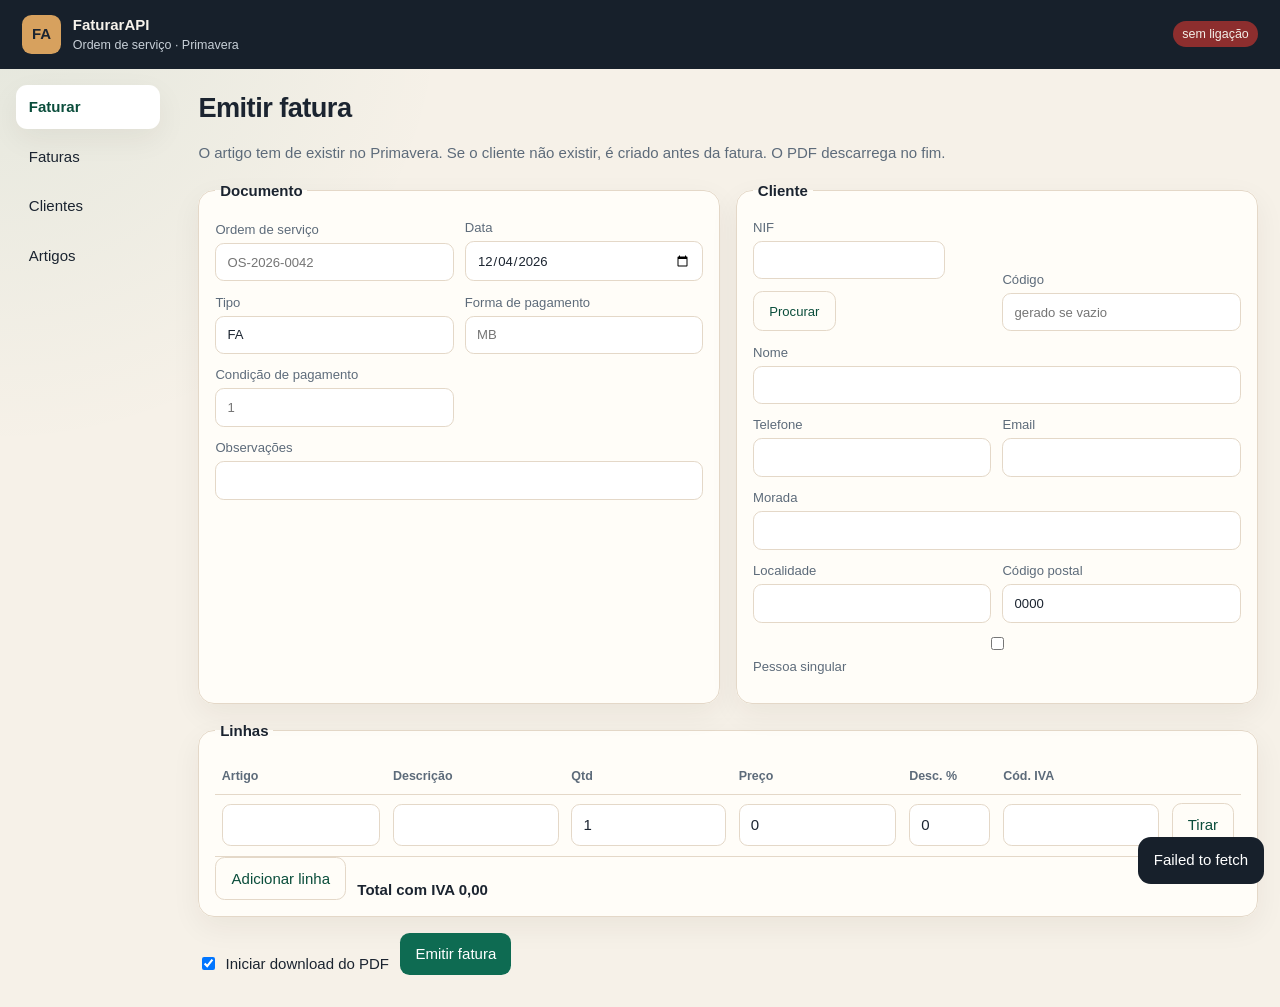
<file: index.html>
<!DOCTYPE html>
<html lang="pt">
<head>
  <meta charset="UTF-8" />
  <meta name="viewport" content="width=device-width, initial-scale=1" />
  <title>FaturarAPI</title>
  <!-- Estilos à parte. 样式单独放。 Styles live in their own file. -->
  <link rel="stylesheet" href="css/app.css" />
</head>
<body>
  <header class="topbar">
    <div class="brand">
      <span class="mark">FA</span>
      <div>
        <strong>FaturarAPI</strong>
        <small>Ordem de serviço · Primavera</small>
      </div>
    </div>
    <span id="estadoApi" class="pill">a ligar</span>
  </header>

  <div class="shell">
    <nav class="nav">
      <button type="button" class="nav-btn active" data-view="faturar">Faturar</button>
      <button type="button" class="nav-btn" data-view="faturas">Faturas</button>
      <button type="button" class="nav-btn" data-view="clientes">Clientes</button>
      <button type="button" class="nav-btn" data-view="artigos">Artigos</button>
    </nav>

    <main>
      <!-- Emitir fatura. 开票。 Issue an invoice. -->
      <section id="view-faturar" class="view active">
        <div class="page-head">
          <h1>Emitir fatura</h1>
          <p>O artigo tem de existir no Primavera. Se o cliente não existir, é criado antes da fatura. O PDF descarrega no fim.</p>
        </div>
        <form id="formFatura">
          <div class="grid-2">
            <fieldset>
              <legend>Documento</legend>
              <div class="fields">
                <label>Ordem de serviço
                  <input name="ordemServico" maxlength="80" placeholder="OS-2026-0042" />
                </label>
                <label>Data
                  <input name="data" type="date" />
                </label>
                <label>Tipo
                  <input name="tipoDoc" value="FA" required maxlength="5" />
                </label>
                <label>Forma de pagamento
                  <input name="modoPag" required maxlength="10" placeholder="MB" />
                </label>
                <label>Condição de pagamento
                  <input name="condicaoPagamento" required maxlength="5" placeholder="1" />
                </label>
                <label class="span-2">Observações
                  <input name="observacoes" />
                </label>
              </div>
            </fieldset>
            <fieldset>
              <legend>Cliente</legend>
              <div class="fields">
                <label>NIF
                  <span class="inline">
                    <input name="nif" required />
                    <button type="button" id="btnNif" class="btn ghost">Procurar</button>
                  </span>
                </label>
                <label>Código
                  <input name="codigo" maxlength="12" placeholder="gerado se vazio" />
                </label>
                <label class="span-2">Nome
                  <input name="nome" required />
                </label>
                <label>Telefone
                  <input name="telefone" />
                </label>
                <label>Email
                  <input name="email" type="email" />
                </label>
                <label class="span-2">Morada
                  <input name="morada" />
                </label>
                <label>Localidade
                  <input name="localidade" />
                </label>
                <label>Código postal
                  <input name="codigoPostal" value="0000" readonly />
                </label>
                <label class="check span-2">
                  <input name="pessoaSingular" type="checkbox" />
                  Pessoa singular
                </label>
                <p id="avisoCliente" class="hint span-2"></p>
              </div>
            </fieldset>
          </div>

          <fieldset>
            <legend>Linhas</legend>
            <div class="table-wrap">
              <table>
                <thead>
                  <tr>
                    <th>Artigo</th>
                    <th>Descrição</th>
                    <th>Qtd</th>
                    <th>Preço</th>
                    <th>Desc. %</th>
                    <th>Cód. IVA</th>
                    <th></th>
                  </tr>
                </thead>
                <tbody id="linhas"></tbody>
              </table>
            </div>
            <div class="row-actions">
              <button type="button" id="btnLinha" class="btn ghost">Adicionar linha</button>
              <strong id="totalEstimado">Total com IVA 0,00</strong>
            </div>
          </fieldset>

          <div class="submit-bar">
            <label class="check">
              <input id="iniciarDownload" type="checkbox" checked />
              Iniciar download do PDF
            </label>
            <button type="submit" class="btn" id="btnEmitir">Emitir fatura</button>
          </div>
        </form>
        <article id="resultadoFatura" class="result hidden">
          <h2></h2>
          <dl></dl>
        </article>
      </section>

      <!-- Lista de faturas. 发票列表。 Invoice list. -->
      <section id="view-faturas" class="view">
        <div class="page-head">
          <h1>Faturas</h1>
          <p>Consulte por NIF ou por intervalo de datas, abra o detalhe e volte a descarregar o PDF.</p>
        </div>
        <form id="formLista" class="filters">
          <label>Tipo
            <input name="tipoDoc" value="FA" required maxlength="5" />
          </label>
          <label>NIF
            <input name="nif" />
          </label>
          <label>Código
            <input name="codigo" />
          </label>
          <label>De
            <input name="dataInicio" type="date" />
          </label>
          <label>Até
            <input name="dataFim" type="date" />
          </label>
          <button type="submit" class="btn">Listar</button>
        </form>
        <div class="table-wrap">
          <table>
            <thead>
              <tr>
                <th>Referência</th>
                <th>Data</th>
                <th>Cliente</th>
                <th>OS</th>
                <th>Total</th>
                <th>Estado</th>
                <th></th>
              </tr>
            </thead>
            <tbody id="tabelaFaturas">
              <tr><td colspan="7" class="empty">Ainda sem consulta.</td></tr>
            </tbody>
          </table>
        </div>
        <article id="detalheFatura" class="result hidden">
          <h2></h2>
          <dl></dl>
        </article>
      </section>

      <!-- Clientes. 客户。 Customers. -->
      <section id="view-clientes" class="view">
        <div class="page-head">
          <h1>Clientes</h1>
          <p>Procure pelo NIF ou crie o cliente no Primavera antes de faturar.</p>
        </div>
        <form id="formProcuraCliente" class="filters">
          <label>NIF
            <input name="nif" />
          </label>
          <label>Código
            <input name="codigo" />
          </label>
          <button type="submit" class="btn">Procurar</button>
        </form>
        <article id="cartaoCliente" class="result hidden">
          <h2></h2>
          <dl></dl>
        </article>
        <form id="formNovoCliente" class="card">
          <h2>Novo cliente</h2>
          <div class="fields">
            <label>NIF
              <input name="nif" required />
            </label>
            <label>Código
              <input name="codigo" maxlength="12" />
            </label>
            <label class="span-2">Nome
              <input name="nome" required />
            </label>
            <label>Telefone
              <input name="telefone" />
            </label>
            <label>Email
              <input name="email" type="email" />
            </label>
            <label class="span-2">Morada
              <input name="morada" />
            </label>
            <label>Localidade
              <input name="localidade" />
            </label>
            <label>Forma de pagamento
              <input name="modoPag" required maxlength="10" placeholder="MB" />
            </label>
            <label>Condição de pagamento
              <input name="condicaoPagamento" required maxlength="5" placeholder="1" />
            </label>
            <label>Código postal
              <input name="codigoPostal" value="0000" readonly />
            </label>
          </div>
          <button type="submit" class="btn">Criar ou reutilizar</button>
        </form>
      </section>

      <!-- Artigos. 物料。 Articles. -->
      <section id="view-artigos" class="view">
        <div class="page-head">
          <h1>Artigos</h1>
          <p>Pesquise no Primavera e envie o artigo para a fatura em preparação.</p>
        </div>
        <form id="formArtigos" class="filters">
          <label class="grow">Pesquisa
            <input name="pesquisa" placeholder="código ou descrição" />
          </label>
          <button type="submit" class="btn">Pesquisar</button>
        </form>
        <div class="table-wrap">
          <table>
            <thead>
              <tr>
                <th>Código</th>
                <th>Descrição</th>
                <th>Unidade</th>
                <th>IVA</th>
                <th></th>
              </tr>
            </thead>
            <tbody id="tabelaArtigos">
              <tr><td colspan="5" class="empty">Pesquise um artigo.</td></tr>
            </tbody>
          </table>
        </div>
      </section>
    </main>
  </div>

  <div id="toast" class="toast" role="status"></div>

  <!--
    Modelos do ecrã. O script só copia e preenche.
    界面模板。脚本只负责复制和填写。
    Screen templates. The script only copies and fills them.
  -->
  <template id="tpl-linha">
    <tr>
      <td><input class="artigo" /></td>
      <td><input class="descricao" /></td>
      <td><input class="quantidade" type="number" min="0.001" step="0.001" value="1" required /></td>
      <td><input class="preco" type="number" min="0" step="0.01" value="0" required /></td>
      <td><input class="desconto" type="number" min="0" max="100" step="0.01" value="0" /></td>
      <td><input class="civa" maxlength="10" /></td>
      <td><button type="button" class="btn ghost remover">Tirar</button></td>
    </tr>
  </template>

  <template id="tpl-fatura">
    <tr>
      <td class="ref"></td>
      <td class="data"></td>
      <td class="cliente">
        <span class="nome"></span><br />
        <small class="nif"></small>
      </td>
      <td class="os"></td>
      <td class="total"></td>
      <td><span class="tag estado"></span></td>
      <td class="actions">
        <button type="button" class="btn ghost ver">Ver</button>
        <button type="button" class="btn ghost pdf">PDF</button>
        <button type="button" class="btn danger anular">Anular</button>
      </td>
    </tr>
  </template>

  <template id="tpl-artigo">
    <tr>
      <td class="codigo"></td>
      <td class="descricao"></td>
      <td class="unidade"></td>
      <td class="iva"></td>
      <td><button type="button" class="btn ghost usar">Usar na fatura</button></td>
    </tr>
  </template>

  <template id="tpl-par">
    <dt></dt>
    <dd></dd>
  </template>

  <!-- Comportamento à parte. 行为单独放。 Behaviour lives in its own files. -->
  <script src="js/api.js"></script>
  <script src="js/tela.js"></script>
  <script src="js/app.js"></script>
</body>
</html>
</file>
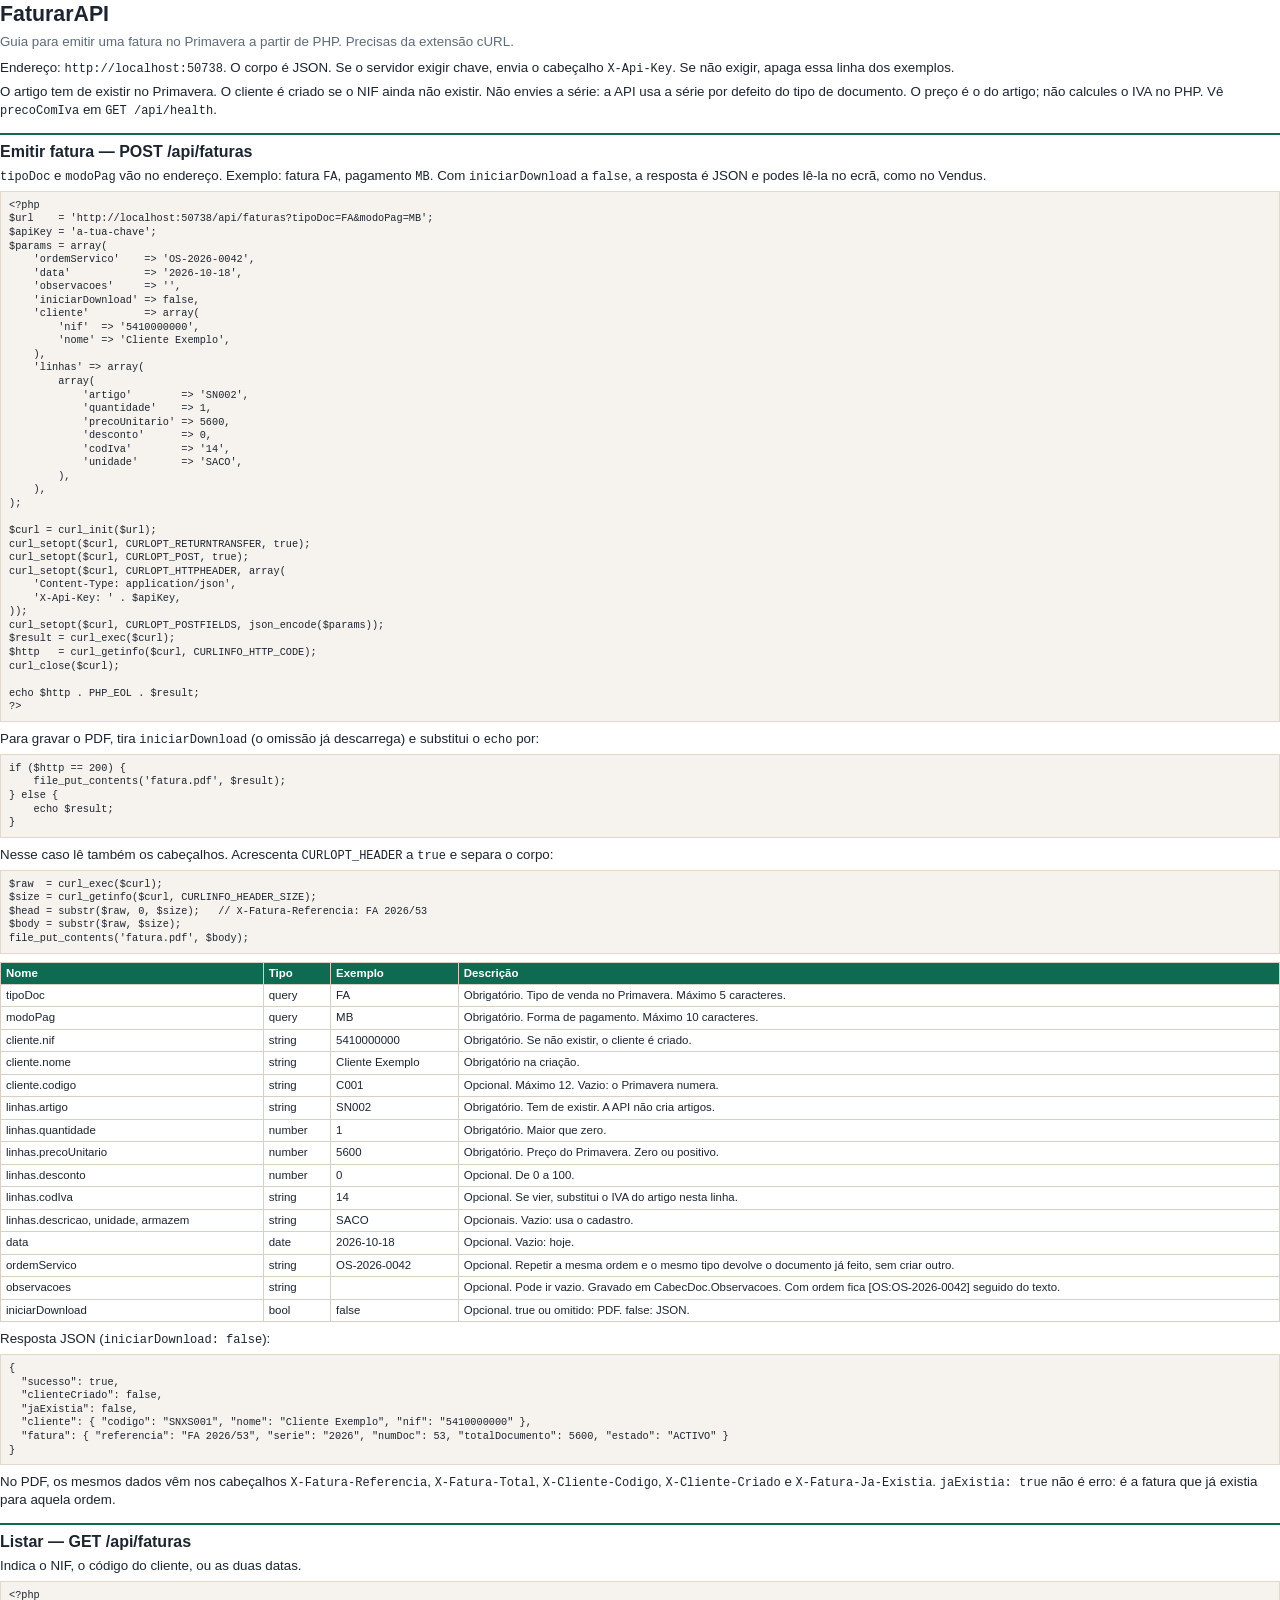
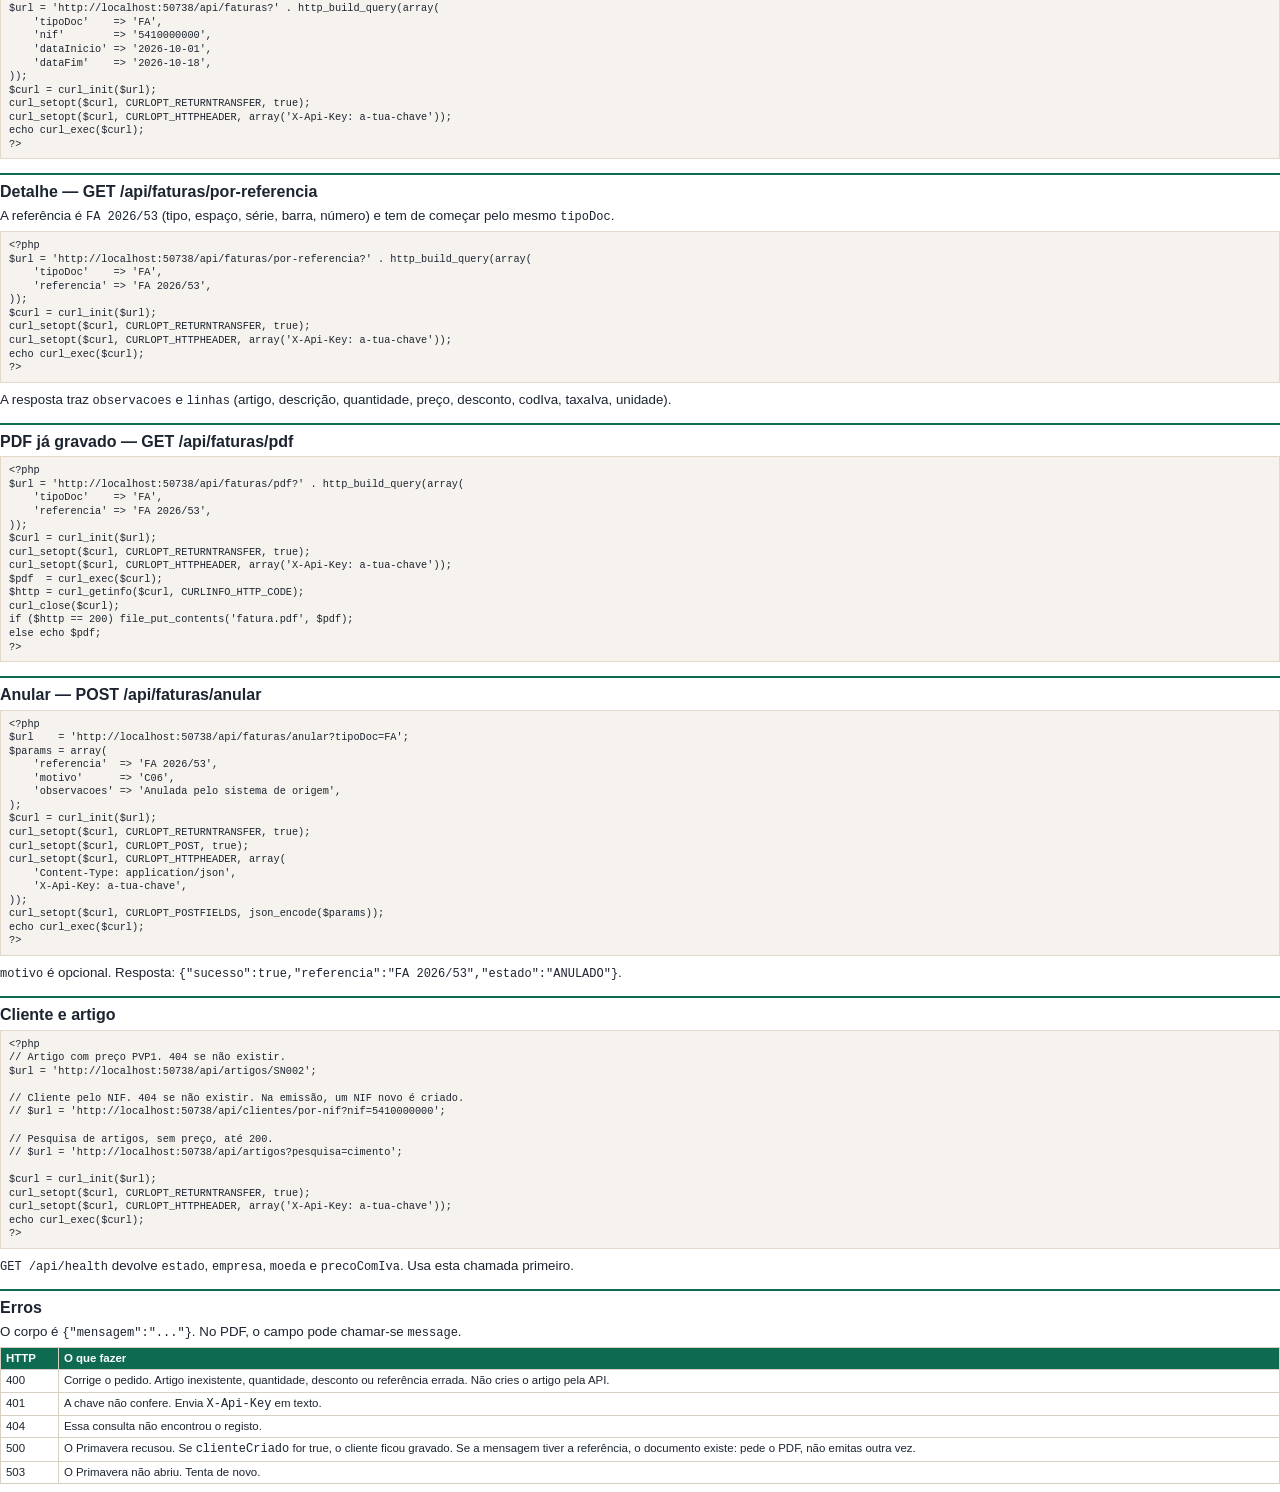
<file: docs/FaturarAPI-consumo.html>
<!DOCTYPE html>
<html lang="pt">
<head>
  <meta charset="utf-8" />
  <title>FaturarAPI — consumo em PHP</title>
  <style>
    @page { size: A4; margin: 12mm 12mm 14mm; }
    * { box-sizing: border-box; }
    body { margin: 0; color: #1c2430; font: 10pt/1.35 "Segoe UI", sans-serif; }
    h1 { font-size: 16pt; margin: 0 0 4px; }
    h2 { font-size: 12pt; margin: 14px 0 4px; padding-top: 6px; border-top: 2px solid #0e6b52; page-break-after: avoid; }
    p { margin: 0 0 6px; }
    code, pre { font-family: Consolas, "Courier New", monospace; }
    code { font-size: 9pt; }
    pre { background: #f6f3ee; border: 1px solid #e4d8c8; padding: 7px 8px; font-size: 7.7pt; line-height: 1.32; white-space: pre-wrap; page-break-inside: avoid; margin: 4px 0 8px; }
    table { width: 100%; border-collapse: collapse; margin: 4px 0 8px; font-size: 8.6pt; page-break-inside: avoid; }
    th, td { border: 1px solid #d9d0c4; padding: 3px 5px; text-align: left; vertical-align: top; }
    th { background: #0e6b52; color: #fff; }
    .sub { color: #5d6b7a; margin-bottom: 8px; }
  </style>
</head>
<body>
  <h1>FaturarAPI</h1>
  <p class="sub">Guia para emitir uma fatura no Primavera a partir de PHP. Precisas da extensão cURL.</p>
  <p>Endereço: <code>http://localhost:50738</code>. O corpo é JSON. Se o servidor exigir chave, envia o cabeçalho <code>X-Api-Key</code>. Se não exigir, apaga essa linha dos exemplos.</p>
  <p>O artigo tem de existir no Primavera. O cliente é criado se o NIF ainda não existir. Não envies a série: a API usa a série por defeito do tipo de documento. O preço é o do artigo; não calcules o IVA no PHP. Vê <code>precoComIva</code> em <code>GET /api/health</code>.</p>

  <h2>Emitir fatura — POST /api/faturas</h2>
  <p><code>tipoDoc</code> e <code>modoPag</code> vão no endereço. Exemplo: fatura <code>FA</code>, pagamento <code>MB</code>. Com <code>iniciarDownload</code> a <code>false</code>, a resposta é JSON e podes lê-la no ecrã, como no Vendus.</p>
  <pre>&lt;?php
$url    = 'http://localhost:50738/api/faturas?tipoDoc=FA&amp;modoPag=MB';
$apiKey = 'a-tua-chave';
$params = array(
    'ordemServico'    =&gt; 'OS-2026-0042',
    'data'            =&gt; '2026-10-18',
    'observacoes'     =&gt; '',
    'iniciarDownload' =&gt; false,
    'cliente'         =&gt; array(
        'nif'  =&gt; '5410000000',
        'nome' =&gt; 'Cliente Exemplo',
    ),
    'linhas' =&gt; array(
        array(
            'artigo'        =&gt; 'SN002',
            'quantidade'    =&gt; 1,
            'precoUnitario' =&gt; 5600,
            'desconto'      =&gt; 0,
            'codIva'        =&gt; '14',
            'unidade'       =&gt; 'SACO',
        ),
    ),
);

$curl = curl_init($url);
curl_setopt($curl, CURLOPT_RETURNTRANSFER, true);
curl_setopt($curl, CURLOPT_POST, true);
curl_setopt($curl, CURLOPT_HTTPHEADER, array(
    'Content-Type: application/json',
    'X-Api-Key: ' . $apiKey,
));
curl_setopt($curl, CURLOPT_POSTFIELDS, json_encode($params));
$result = curl_exec($curl);
$http   = curl_getinfo($curl, CURLINFO_HTTP_CODE);
curl_close($curl);

echo $http . PHP_EOL . $result;
?&gt;</pre>
  <p>Para gravar o PDF, tira <code>iniciarDownload</code> (o omissão já descarrega) e substitui o <code>echo</code> por:</p>
  <pre>if ($http == 200) {
    file_put_contents('fatura.pdf', $result);
} else {
    echo $result;
}</pre>
  <p>Nesse caso lê também os cabeçalhos. Acrescenta <code>CURLOPT_HEADER</code> a <code>true</code> e separa o corpo:</p>
  <pre>$raw  = curl_exec($curl);
$size = curl_getinfo($curl, CURLINFO_HEADER_SIZE);
$head = substr($raw, 0, $size);   // X-Fatura-Referencia: FA 2026/53
$body = substr($raw, $size);
file_put_contents('fatura.pdf', $body);</pre>

  <table>
    <tr><th>Nome</th><th>Tipo</th><th>Exemplo</th><th>Descrição</th></tr>
    <tr><td>tipoDoc</td><td>query</td><td>FA</td><td>Obrigatório. Tipo de venda no Primavera. Máximo 5 caracteres.</td></tr>
    <tr><td>modoPag</td><td>query</td><td>MB</td><td>Obrigatório. Forma de pagamento. Máximo 10 caracteres.</td></tr>
    <tr><td>cliente.nif</td><td>string</td><td>5410000000</td><td>Obrigatório. Se não existir, o cliente é criado.</td></tr>
    <tr><td>cliente.nome</td><td>string</td><td>Cliente Exemplo</td><td>Obrigatório na criação.</td></tr>
    <tr><td>cliente.codigo</td><td>string</td><td>C001</td><td>Opcional. Máximo 12. Vazio: o Primavera numera.</td></tr>
    <tr><td>linhas.artigo</td><td>string</td><td>SN002</td><td>Obrigatório. Tem de existir. A API não cria artigos.</td></tr>
    <tr><td>linhas.quantidade</td><td>number</td><td>1</td><td>Obrigatório. Maior que zero.</td></tr>
    <tr><td>linhas.precoUnitario</td><td>number</td><td>5600</td><td>Obrigatório. Preço do Primavera. Zero ou positivo.</td></tr>
    <tr><td>linhas.desconto</td><td>number</td><td>0</td><td>Opcional. De 0 a 100.</td></tr>
    <tr><td>linhas.codIva</td><td>string</td><td>14</td><td>Opcional. Se vier, substitui o IVA do artigo nesta linha.</td></tr>
    <tr><td>linhas.descricao, unidade, armazem</td><td>string</td><td>SACO</td><td>Opcionais. Vazio: usa o cadastro.</td></tr>
    <tr><td>data</td><td>date</td><td>2026-10-18</td><td>Opcional. Vazio: hoje.</td></tr>
    <tr><td>ordemServico</td><td>string</td><td>OS-2026-0042</td><td>Opcional. Repetir a mesma ordem e o mesmo tipo devolve o documento já feito, sem criar outro.</td></tr>
    <tr><td>observacoes</td><td>string</td><td></td><td>Opcional. Pode ir vazio. Gravado em CabecDoc.Observacoes. Com ordem fica [OS:OS-2026-0042] seguido do texto.</td></tr>
    <tr><td>iniciarDownload</td><td>bool</td><td>false</td><td>Opcional. true ou omitido: PDF. false: JSON.</td></tr>
  </table>

  <p>Resposta JSON (<code>iniciarDownload: false</code>):</p>
  <pre>{
  "sucesso": true,
  "clienteCriado": false,
  "jaExistia": false,
  "cliente": { "codigo": "SNXS001", "nome": "Cliente Exemplo", "nif": "5410000000" },
  "fatura": { "referencia": "FA 2026/53", "serie": "2026", "numDoc": 53, "totalDocumento": 5600, "estado": "ACTIVO" }
}</pre>
  <p>No PDF, os mesmos dados vêm nos cabeçalhos <code>X-Fatura-Referencia</code>, <code>X-Fatura-Total</code>, <code>X-Cliente-Codigo</code>, <code>X-Cliente-Criado</code> e <code>X-Fatura-Ja-Existia</code>. <code>jaExistia: true</code> não é erro: é a fatura que já existia para aquela ordem.</p>

  <h2>Listar — GET /api/faturas</h2>
  <p>Indica o NIF, o código do cliente, ou as duas datas.</p>
  <pre>&lt;?php
$url = 'http://localhost:50738/api/faturas?' . http_build_query(array(
    'tipoDoc'    =&gt; 'FA',
    'nif'        =&gt; '5410000000',
    'dataInicio' =&gt; '2026-10-01',
    'dataFim'    =&gt; '2026-10-18',
));
$curl = curl_init($url);
curl_setopt($curl, CURLOPT_RETURNTRANSFER, true);
curl_setopt($curl, CURLOPT_HTTPHEADER, array('X-Api-Key: a-tua-chave'));
echo curl_exec($curl);
?&gt;</pre>

  <h2>Detalhe — GET /api/faturas/por-referencia</h2>
  <p>A referência é <code>FA 2026/53</code> (tipo, espaço, série, barra, número) e tem de começar pelo mesmo <code>tipoDoc</code>.</p>
  <pre>&lt;?php
$url = 'http://localhost:50738/api/faturas/por-referencia?' . http_build_query(array(
    'tipoDoc'    =&gt; 'FA',
    'referencia' =&gt; 'FA 2026/53',
));
$curl = curl_init($url);
curl_setopt($curl, CURLOPT_RETURNTRANSFER, true);
curl_setopt($curl, CURLOPT_HTTPHEADER, array('X-Api-Key: a-tua-chave'));
echo curl_exec($curl);
?&gt;</pre>
  <p>A resposta traz <code>observacoes</code> e <code>linhas</code> (artigo, descrição, quantidade, preço, desconto, codIva, taxaIva, unidade).</p>

  <h2>PDF já gravado — GET /api/faturas/pdf</h2>
  <pre>&lt;?php
$url = 'http://localhost:50738/api/faturas/pdf?' . http_build_query(array(
    'tipoDoc'    =&gt; 'FA',
    'referencia' =&gt; 'FA 2026/53',
));
$curl = curl_init($url);
curl_setopt($curl, CURLOPT_RETURNTRANSFER, true);
curl_setopt($curl, CURLOPT_HTTPHEADER, array('X-Api-Key: a-tua-chave'));
$pdf  = curl_exec($curl);
$http = curl_getinfo($curl, CURLINFO_HTTP_CODE);
curl_close($curl);
if ($http == 200) file_put_contents('fatura.pdf', $pdf);
else echo $pdf;
?&gt;</pre>

  <h2>Anular — POST /api/faturas/anular</h2>
  <pre>&lt;?php
$url    = 'http://localhost:50738/api/faturas/anular?tipoDoc=FA';
$params = array(
    'referencia'  =&gt; 'FA 2026/53',
    'motivo'      =&gt; 'C06',
    'observacoes' =&gt; 'Anulada pelo sistema de origem',
);
$curl = curl_init($url);
curl_setopt($curl, CURLOPT_RETURNTRANSFER, true);
curl_setopt($curl, CURLOPT_POST, true);
curl_setopt($curl, CURLOPT_HTTPHEADER, array(
    'Content-Type: application/json',
    'X-Api-Key: a-tua-chave',
));
curl_setopt($curl, CURLOPT_POSTFIELDS, json_encode($params));
echo curl_exec($curl);
?&gt;</pre>
  <p><code>motivo</code> é opcional. Resposta: <code>{"sucesso":true,"referencia":"FA 2026/53","estado":"ANULADO"}</code>.</p>

  <h2>Cliente e artigo</h2>
  <pre>&lt;?php
// Artigo com preço PVP1. 404 se não existir.
$url = 'http://localhost:50738/api/artigos/SN002';

// Cliente pelo NIF. 404 se não existir. Na emissão, um NIF novo é criado.
// $url = 'http://localhost:50738/api/clientes/por-nif?nif=5410000000';

// Pesquisa de artigos, sem preço, até 200.
// $url = 'http://localhost:50738/api/artigos?pesquisa=cimento';

$curl = curl_init($url);
curl_setopt($curl, CURLOPT_RETURNTRANSFER, true);
curl_setopt($curl, CURLOPT_HTTPHEADER, array('X-Api-Key: a-tua-chave'));
echo curl_exec($curl);
?&gt;</pre>
  <p><code>GET /api/health</code> devolve <code>estado</code>, <code>empresa</code>, <code>moeda</code> e <code>precoComIva</code>. Usa esta chamada primeiro.</p>

  <h2>Erros</h2>
  <p>O corpo é <code>{"mensagem":"..."}</code>. No PDF, o campo pode chamar-se <code>message</code>.</p>
  <table>
    <tr><th>HTTP</th><th>O que fazer</th></tr>
    <tr><td>400</td><td>Corrige o pedido. Artigo inexistente, quantidade, desconto ou referência errada. Não cries o artigo pela API.</td></tr>
    <tr><td>401</td><td>A chave não confere. Envia <code>X-Api-Key</code> em texto.</td></tr>
    <tr><td>404</td><td>Essa consulta não encontrou o registo.</td></tr>
    <tr><td>500</td><td>O Primavera recusou. Se <code>clienteCriado</code> for true, o cliente ficou gravado. Se a mensagem tiver a referência, o documento existe: pede o PDF, não emitas outra vez.</td></tr>
    <tr><td>503</td><td>O Primavera não abriu. Tenta de novo.</td></tr>
  </table>
</body>
</html>
</file>
<file: css/app.css>
/*
  Aspeto do ecrã. Não tem regras de negócio.
  只放外观，没有业务规则。
  Look of the screen. No business rules here.
*/

:root {
  --ink: #1b2430;
  --muted: #5d6b7a;
  --line: #e4d8c8;
  --paper: #f6f1e8;
  --card: #fffdf8;
  --green: #0e6b52;
  --green-dark: #0a4d3b;
  --danger: #8d2e2e;
  --warn: #8a5a12;
  --shadow: 0 10px 30px rgba(48, 36, 18, 0.06);
}

* { box-sizing: border-box; }

body {
  margin: 0;
  color: var(--ink);
  background:
    radial-gradient(circle at top left, rgba(14, 107, 82, 0.08), transparent 28rem),
    var(--paper);
  font: 15px/1.45 "Segoe UI", sans-serif;
}

button, input { font: inherit; }

h1, h2 { margin: 0; font-weight: 650; letter-spacing: -0.02em; }
h1 { font-size: 1.7rem; }
h2 { font-size: 1.05rem; }
p { color: var(--muted); }

.topbar {
  display: flex;
  justify-content: space-between;
  gap: 1rem;
  align-items: center;
  padding: 0.9rem 1.4rem;
  background: #17202b;
  color: #f7f3ec;
}

.brand { display: flex; gap: 0.75rem; align-items: center; }
.brand small { display: block; color: #c8d0d8; }
.mark {
  width: 2.4rem;
  height: 2.4rem;
  display: grid;
  place-items: center;
  border-radius: 0.6rem;
  background: #d7a15e;
  color: #1b2430;
  font-weight: 700;
}

.filters, .fields, .submit-bar, .row-actions, .inline {
  display: flex;
  gap: 0.7rem;
  align-items: end;
  flex-wrap: wrap;
}

.filters label, .fields label { display: grid; gap: 0.25rem; font-size: 0.82rem; color: var(--muted); }

input {
  min-width: 0;
  padding: 0.55rem 0.7rem;
  border: 1px solid var(--line);
  border-radius: 0.55rem;
  background: white;
  color: var(--ink);
}

.shell { display: grid; grid-template-columns: 11rem 1fr; min-height: calc(100vh - 4.4rem); }
.nav { display: flex; flex-direction: column; gap: 0.35rem; padding: 1rem; }
.nav-btn {
  text-align: left;
  border: 0;
  background: transparent;
  color: var(--ink);
  padding: 0.7rem 0.8rem;
  border-radius: 0.7rem;
  cursor: pointer;
}
.nav-btn.active { background: white; box-shadow: var(--shadow); color: var(--green-dark); font-weight: 650; }

main { padding: 1.2rem 1.4rem 2rem; }
.view { display: none; }
.view.active { display: block; }
.page-head { margin-bottom: 1rem; }

fieldset, .card, .result {
  margin: 0 0 1rem;
  padding: 1rem;
  border: 1px solid var(--line);
  border-radius: 1rem;
  background: var(--card);
  box-shadow: var(--shadow);
}

legend { padding: 0 0.3rem; font-weight: 650; }
.grid-2 { display: grid; grid-template-columns: 1fr 1fr; gap: 1rem; }
.fields { display: grid; grid-template-columns: 1fr 1fr; }
.span-2, .grow { grid-column: span 2; }
.grow { display: grid; }

.btn {
  border: 0;
  border-radius: 0.6rem;
  padding: 0.62rem 0.95rem;
  background: var(--green);
  color: white;
  cursor: pointer;
}
.btn:hover { background: var(--green-dark); }
.btn.ghost { background: transparent; color: var(--green-dark); border: 1px solid var(--line); }
.topbar .btn.ghost { color: #f7f3ec; border-color: #4d6074; }
.btn.danger { background: var(--danger); }
.btn:disabled { opacity: 0.6; cursor: wait; }

.check { display: flex; align-items: center; gap: 0.45rem; color: var(--ink); }
.hint { margin: 0; }
.pill {
  padding: 0.25rem 0.55rem;
  border-radius: 999px;
  background: #314155;
  color: #f3efe8;
  font-size: 0.78rem;
}
.pill.ok { background: #14684f; }
.pill.erro { background: var(--danger); }

.table-wrap { overflow: auto; }
table { width: 100%; border-collapse: collapse; }
th, td { padding: 0.55rem 0.4rem; border-bottom: 1px solid var(--line); text-align: left; vertical-align: middle; }
th { font-size: 0.78rem; color: var(--muted); font-weight: 650; }
td input { width: 100%; }
.empty { color: var(--muted); text-align: center; }
.actions { display: flex; gap: 0.35rem; }
.tag { font-size: 0.75rem; padding: 0.15rem 0.4rem; border-radius: 999px; background: #e7f4ee; color: var(--green-dark); }
.tag.off { background: #f8e6e6; color: var(--danger); }

.result dl { display: grid; grid-template-columns: 9rem 1fr; gap: 0.35rem 0.8rem; margin: 0.6rem 0 0; }
.result dt { color: var(--muted); }
.hidden { display: none; }
.toast {
  position: fixed;
  right: 1rem;
  bottom: 1rem;
  max-width: 24rem;
  padding: 0.8rem 1rem;
  border-radius: 0.8rem;
  background: #17202b;
  color: white;
  opacity: 0;
  transform: translateY(0.5rem);
  pointer-events: none;
  transition: 0.2s ease;
}
.toast.show { opacity: 1; transform: none; }

@media (max-width: 980px) {
  .shell, .grid-2, .fields { grid-template-columns: 1fr; }
  .span-2, .grow { grid-column: auto; }
  .nav { flex-direction: row; overflow: auto; }
  .topbar { flex-direction: column; align-items: stretch; }
}
</file>
